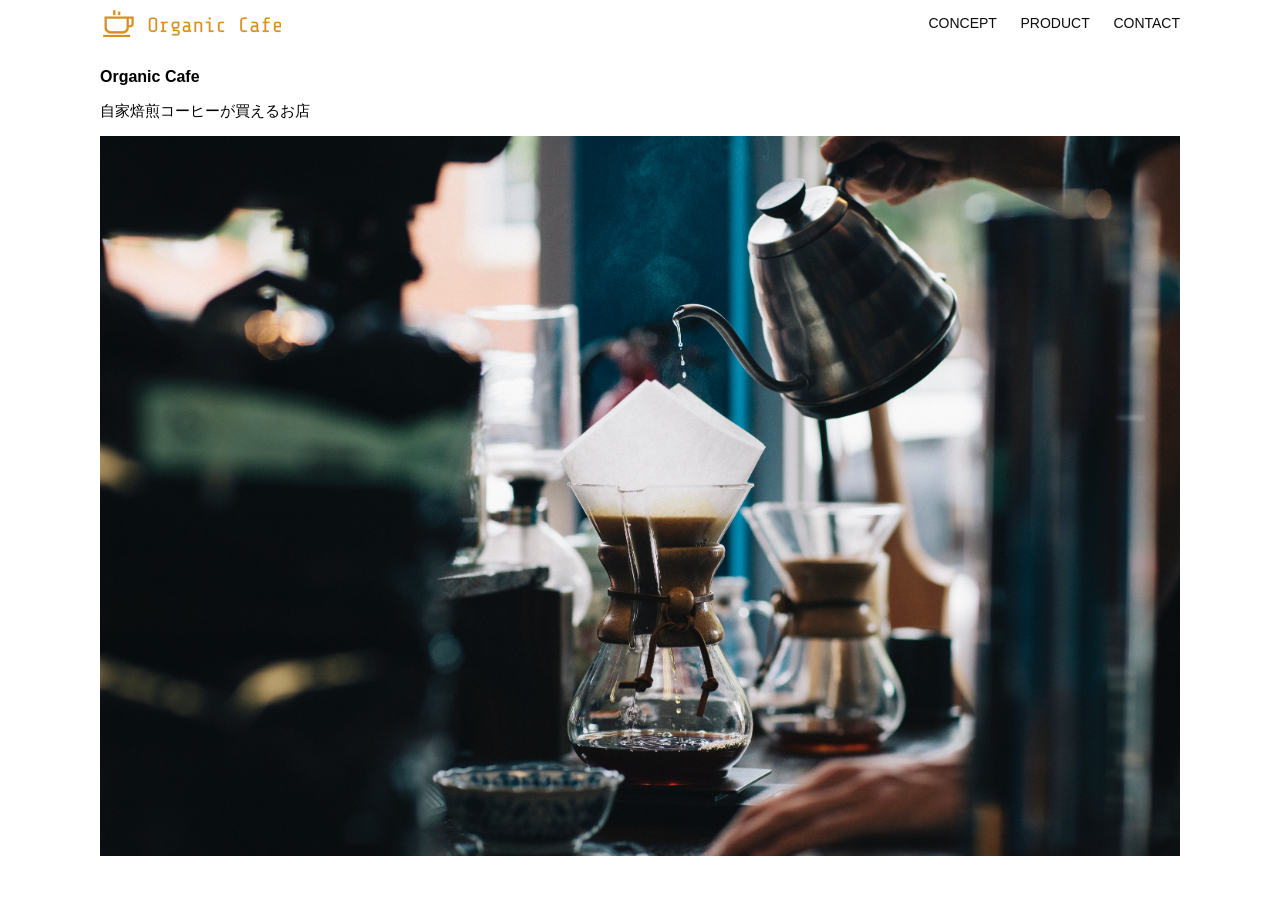
<file: kadai_013/index.html>
<!DOCTYPE html>
<html>

<head>
    <title>Organic Cafe</title>
    <meta charset="UTF-8" />
    <meta name="description" content="自家焙煎のコーヒーがお家で楽しめるOrganic Cafe" />
    <meta name="viewport" content="width=device-width, initial-scale=1.0" />
    <link rel="stylesheet" href="style.css" />
</head>

<body>
    <!-- ヘッダー -->
    <header>
        <!-- ロゴ -->
        <a href="index.html" id="logo"><img src="images/logo.png" alt="トップページに戻る" /></a>

        <!-- PC用ナビゲーション -->
        <nav id="nav-pc">
            <a href="index.html#concept">CONCEPT</a>
            <a href="index.html#product">PRODUCT</a>
            <a href="index.html#contact">CONTACT</a>
        </nav>

        <!-- スマホ用メニューボタン -->
        <img id="menu-sp" src="images/button-menu.png" alt="ナビゲーションを開く"
            onclick="document.getElementById('nav-sp').style.display = 'block'">
        <!-- <button id="menu-sp" onclick="document.getElementById('nav-sp').style.display = 'block'">
            <img src="images/button-menu.png" alt="ナビゲーションを開く">
        </button> -->

        <!-- スマホ用ナビゲーション -->
        <nav id="nav-sp">
            <ul>
                <li>
                    <img id="close" src="images/button-close.png" alt="ナビゲーションを閉じる"
                        onclick="document.getElementById('nav-sp').style.display = 'none'">
                </li>
                <li>
                    <a id="logo-sp" href="index.html"
                        onclick="document.getElementById('nav-sp').style.display = 'none'">
                        <img src="images/logo-sp.png" alt="トップページに戻る">
                    </a>
                </li>
                <li><a class="menu" href="index.html#concept"
                        onclick="document.getElementById('nav-sp').style.display = 'none'">CONCEPT</a></li>
                <li><a class="menu" href="index.html#product"
                        onclick="document.getElementById('nav-sp').style.display = 'none'">PRODUCT</a></li>
                <li><a class="menu" href="index.html#contact"
                        onclick="document.getElementById('nav-sp').style.display = 'none'">CONTACT</a></li>
            </ul>
        </nav>

    </header>

    <main>
        <article>
            <!-- メインビジュアル -->
            <section id="main-visual">
                <div id="main-message">
                    <h1>Organic Cafe</h1>
                    <p>自家焙煎コーヒーが買えるお店</p>
                </div>
                <img src="images/main-image.jpg" alt="コーヒーをハンドドリップで淹れる画像" />
            </section>
        </article>
    </main>
</body>

</html>
</file>
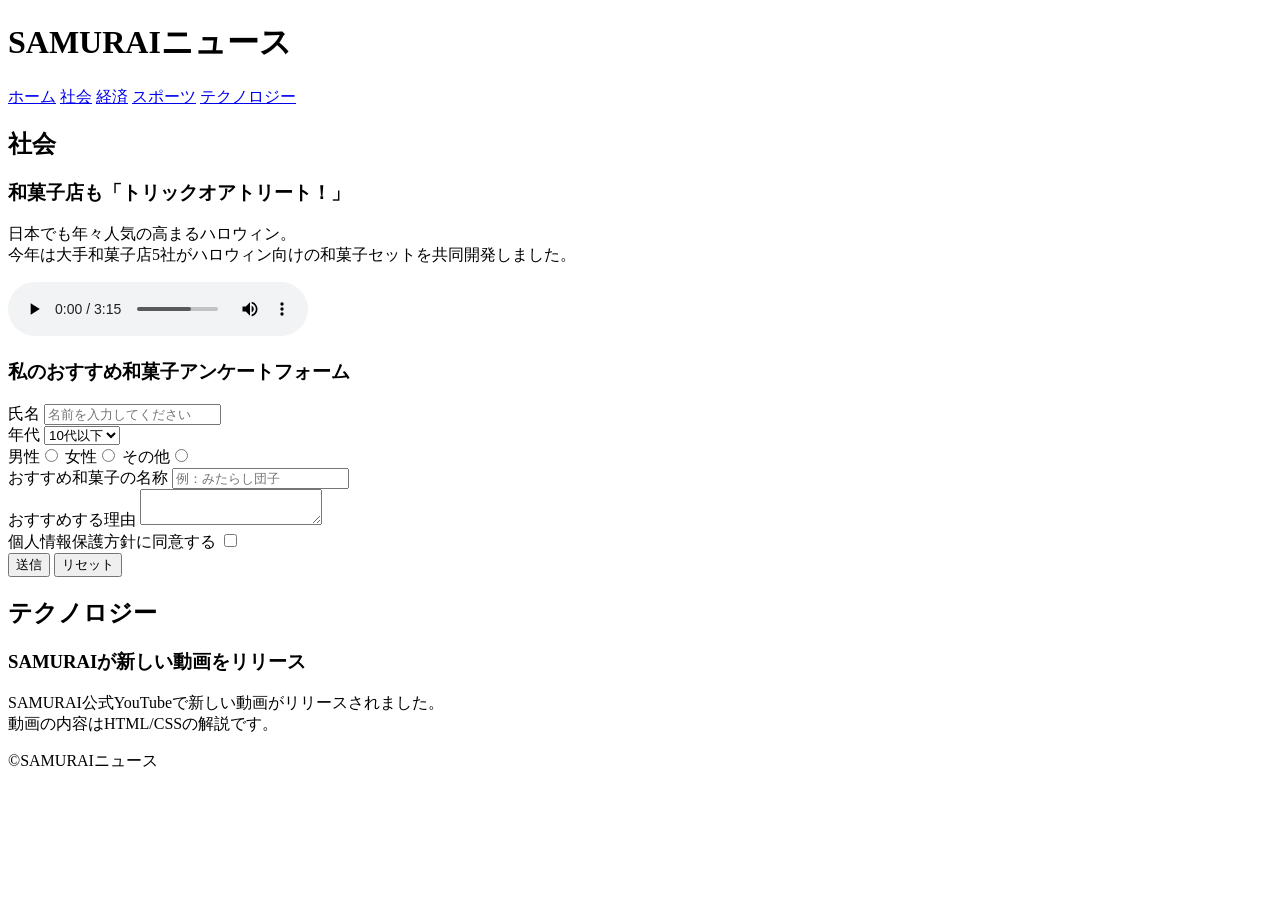
<file: kadai_008/kadai_008.html>
<!DOCTYPE html>
<html>
<head>
  <title>8章課題</title>
  <meta name="description" content="このページは8章の課題です。">
  <meta charset="UTF-8">
</head>
<body>
  <header>
    <h1>SAMURAIニュース</h1>
    <nav>
    <a href="https://www.sejuku.net/">ホーム</a>
    <a href="https://www.sejuku.net/">社会</a>
    <a href="https://www.sejuku.net/">経済</a>
    <a href="https://www.sejuku.net/">スポーツ</a>
    <a href="https://www.sejuku.net/">テクノロジー</a>
    </nav>
  </header>
  <main>
    <article>
      <h2>社会</h2>

      <section>
        <h3>和菓子店も「トリックオアトリート！」</h3>
        <p>日本でも年々人気の高まるハロウィン。<br>
           今年は大手和菓子店5社がハロウィン向けの和菓子セットを共同開発しました。
        </p>
        <audio src="ichi.mp3" controls></audio>
      </section>

      <section>
        <h3>私のおすすめ和菓子アンケートフォーム</h3>
        <form>
         <label>氏名</label> 
         <input type="text" placeholder="名前を入力してください">
         <br>

         <label>年代</label> 
         <select> 
         <option>10代以下</option>
         <option>20代</option>
         <option>30代</option>
         <option>40代以上</option>
         </select>
         <br>

         <label>男性</label><input type="radio" name="gender"> 
         <label>女性</label><input type="radio" name="gender">
         <label>その他</label><input type="radio" name="gender">  
         <br>

         <label>おすすめ和菓子の名称</label> 
         <input type="text" placeholder="例：みたらし団子">
         <br>

         <label>おすすめする理由</label> 
         <textarea></textarea> 
         <br>

         <label>個人情報保護方針に同意する</label> 
         <input type="checkbox"> 
         <br>

         <input type="submit" value="送信"> 
         <input type="reset" value="リセット">
         <br>

        </form>
      </section>
    </article>

    <article>
      <h2>テクノロジー</h2>
      <section>
        <h3>SAMURAIが新しい動画をリリース</h3>
        <p>SAMURAI公式YouTubeで新しい動画がリリースされました。<br>
           動画の内容はHTML/CSSの解説です。
        </p>
      </section>
    </article>
  </main>
  <footer>
    <p>&copy;SAMURAIニュース</p>
  </footer>
</body>
</html>
</file>
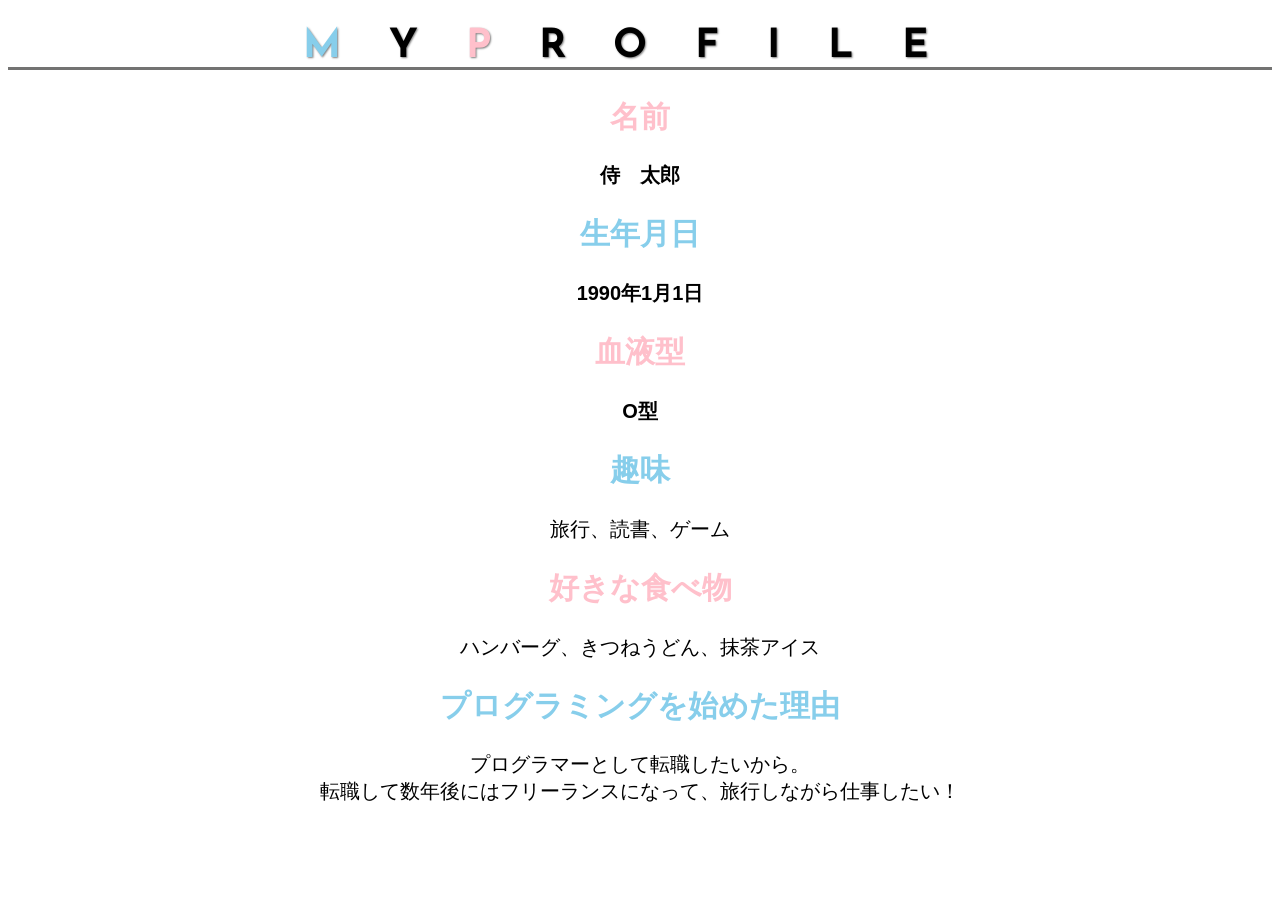
<file: kadai_015/kadai_015.html>
<!DOCTYPE html>
<html>
<head>
  <title>15章課題</title>
  <meta charset="UTF-8">
  <meta name="description" content="このページは15章の課題です。">
  <link rel="stylesheet" href="style.css">
  <link rel="preconnect" href="https://fonts.googleapis.com">
  <link rel="preconnect" href="https://fonts.gstatic.com" crossorigin>
  <link href="https://fonts.googleapis.com/css2?family=Josefin+Sans&display=swap" rel="stylesheet">
</head>
<body>
   <h1><span class="blue">M</span>Y<span class="pink">P</span>ROFILE</h1>
  <div id="basic">
    <h2 class="pink">名前</h2>
    <p>侍　太郎</p>
    <h2 class="blue">生年月日</h2>
    <p>1990年1月1日</p>
    <h2 class="pink">血液型</h2>
    <p>O型</p>
  </div>
  <h2 class="blue">趣味</h2>
  <p>旅行、読書、ゲーム</p>
  <h2 class="pink">好きな食べ物</h2>
  <p>ハンバーグ、きつねうどん、抹茶アイス</p>
  <h2 class="blue">プログラミングを始めた理由</h2>
  <p>プログラマーとして転職したいから。<br>転職して数年後にはフリーランスになって、旅行しながら仕事したい！</p>
</body>
</html>
</file>
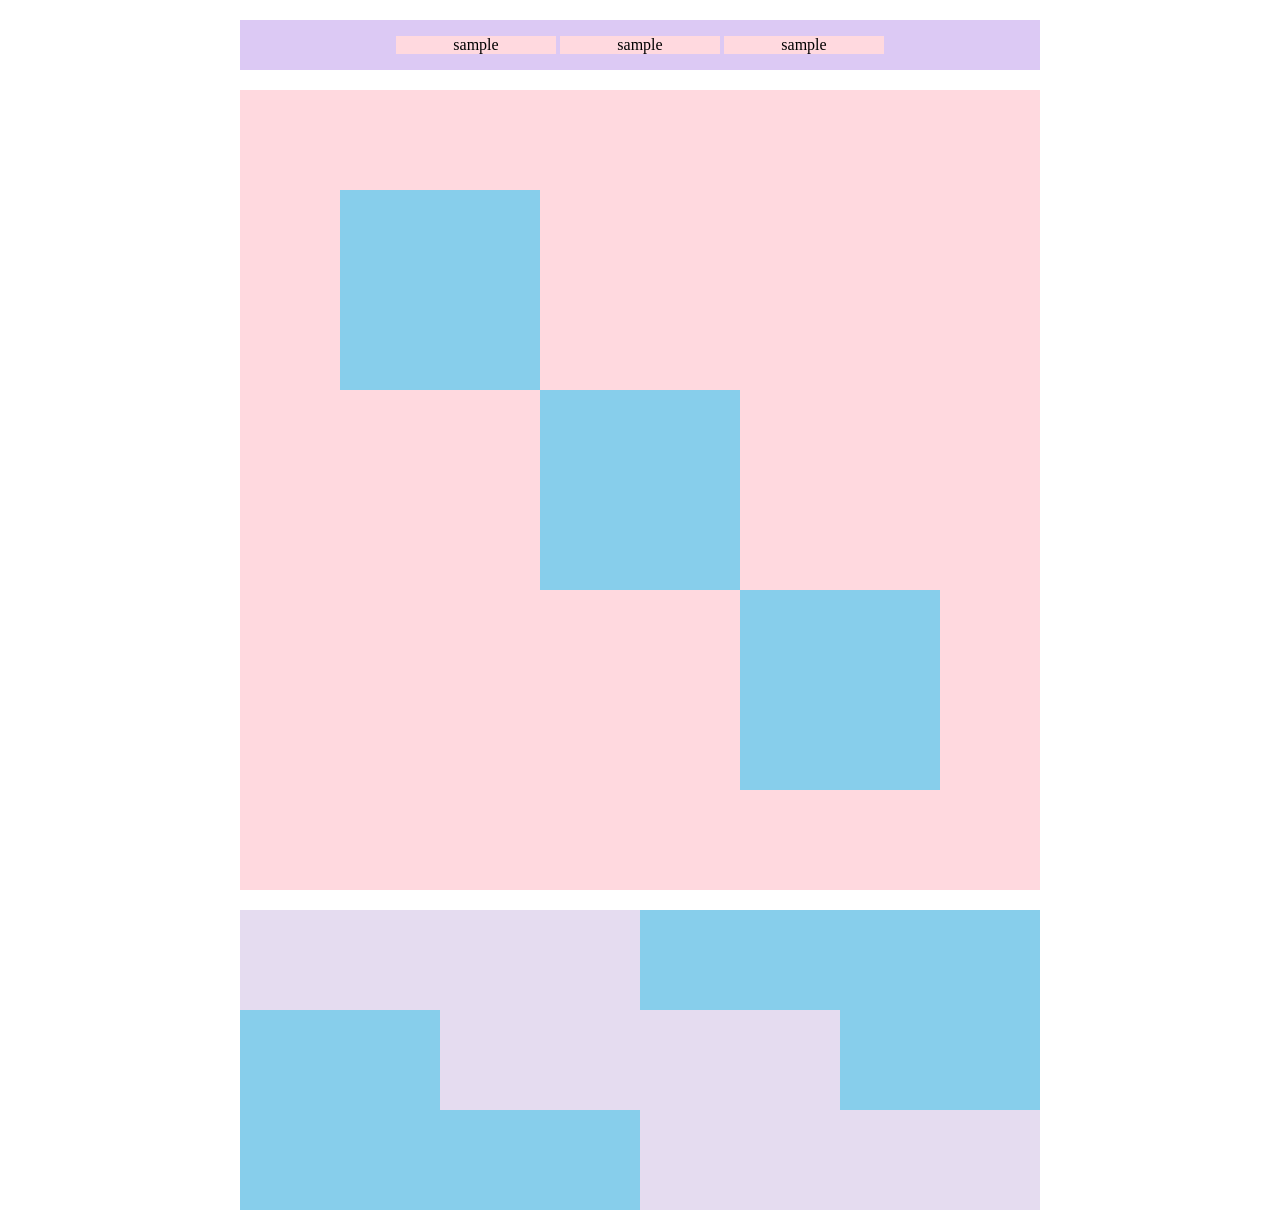
<file: kadai_018/kadai_018.html>
<!DOCTYPE html>
<html>
<head>
  <meta charset="UTF-8">
  <link rel="stylesheet" href="style.css">
  <meta name="description" content="このページは18章の課題です。">
  <title>18章課題</title>
</head>
<body>
  <div id="top">
    <p class="top-child">sample</p>
    <p class="top-child">sample</p>
    <p class="top-child">sample</p>
  </div>
  <div id="middle">
    <div id="middle-child01"></div>
    <div id="middle-child02"></div>
    <div id="middle-child03"></div>
  </div>
  <div id="bottom">
    <div id="bottom-child01"></div>
    <div id="bottom-child02"></div>
    <div id="bottom-child03"></div>
  </div>
</body>
</html>
</file>
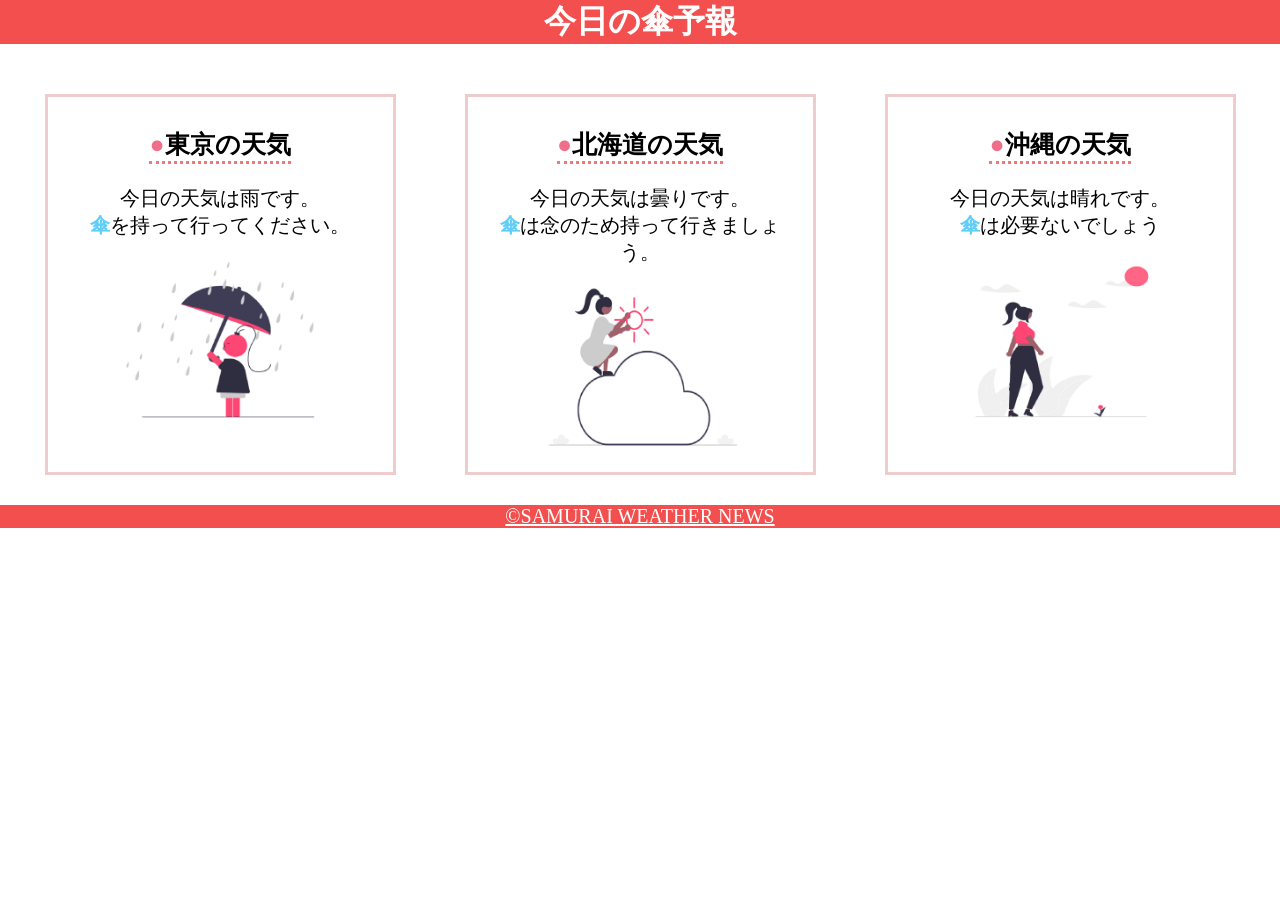
<file: kadai_022/kadai_022.html>
<!DOCTYPE html>
<html>
    <head>
        <meta charset="UTF-8">
        <meta name="viewport" content="width=device-width, initial-scale=1.0">
        <link rel="stylesheet" href="style.css">
        <meta name="description" content="このページは22章の課題です。">
        <title>22章課題</title>
    </head>
    <body>
       
        <header>
            <h1>今日の傘予報</h1>
        </header>  
 
        <main>

            <div id="parent">
                <div class="contents">
                    <h2>東京の天気</h2>
                    <p>今日の天気は雨です。</p>
                    <p>傘を持って行ってください。</p>
                    <img src="images/rainy.png" alt="雨">
                </div>
 
                <div class="contents">
                    <h2>北海道の天気</h2>
                    <p>今日の天気は曇りです。</p>
                    <p>傘は念のため持って行きましょう。</p>
                    <img src="images/cloudy.png" alt="曇り">
                </div>
 
                <div class="contents">
                    <h2>沖縄の天気</h2>
                    <p>今日の天気は晴れです。</p>
                    <p>傘は必要ないでしょう</p>
                    <img src="images/sunny.png" alt="晴れ">
                </div>

            </div>    
 
        </main>
 
        <footer>
            <a href="https://www.sejuku.net/corp/">&copy;SAMURAI WEATHER NEWS</a>
         </footer>
 
    </body>
</html>
</file>
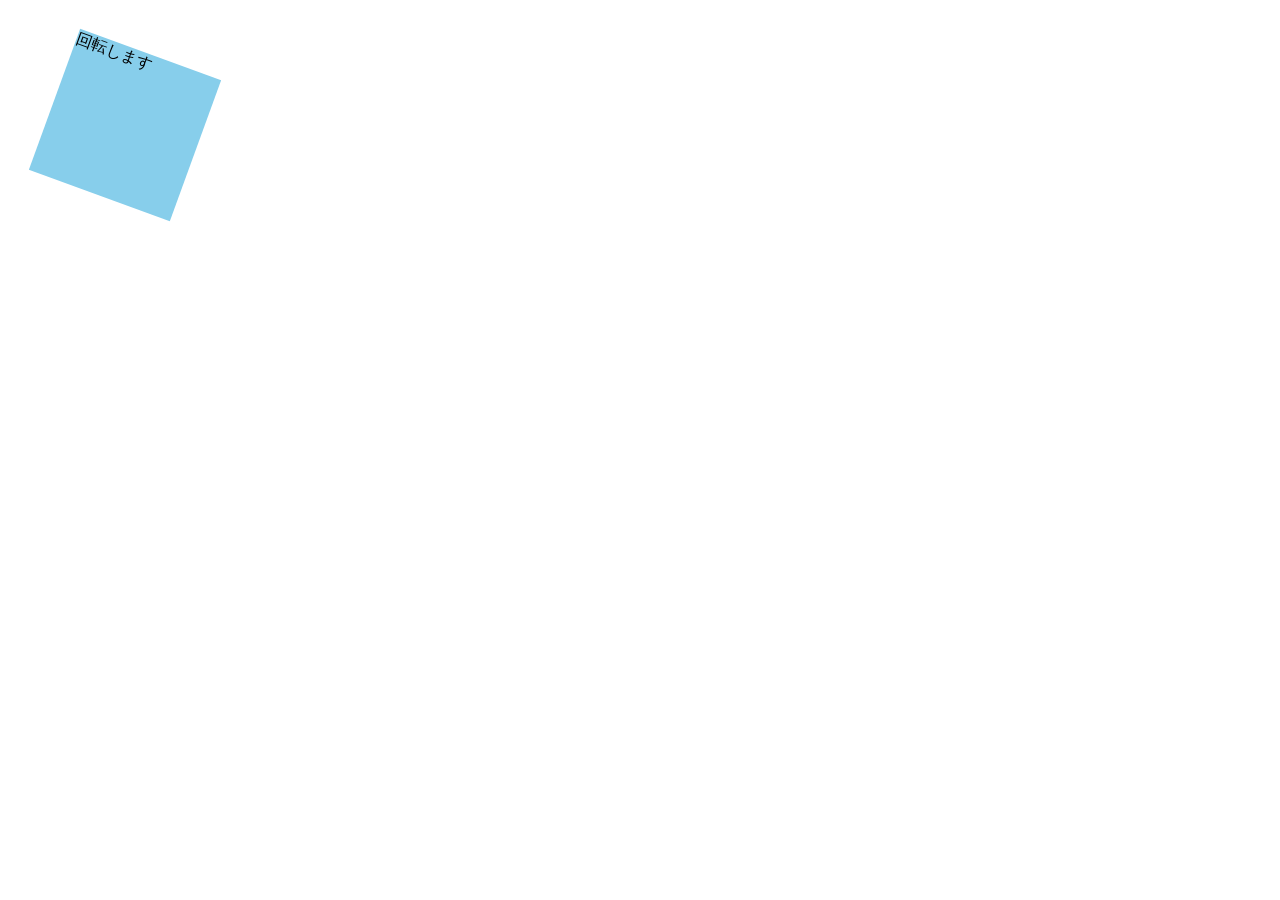
<file: kadai_mdn_css/mdn.html>
<!DOCTYPE html>
<html>

<head>
    <style>
        div {
            position: absolute;
            left: 50px;
            top: 50px;
            width: 150px;
            height: 150px;
            background-color: skyblue;
            rotate: 20deg;
        }
    </style>
</head>

<body>
    <div>
        回転します
    </div>

</body>

</html>
</file>
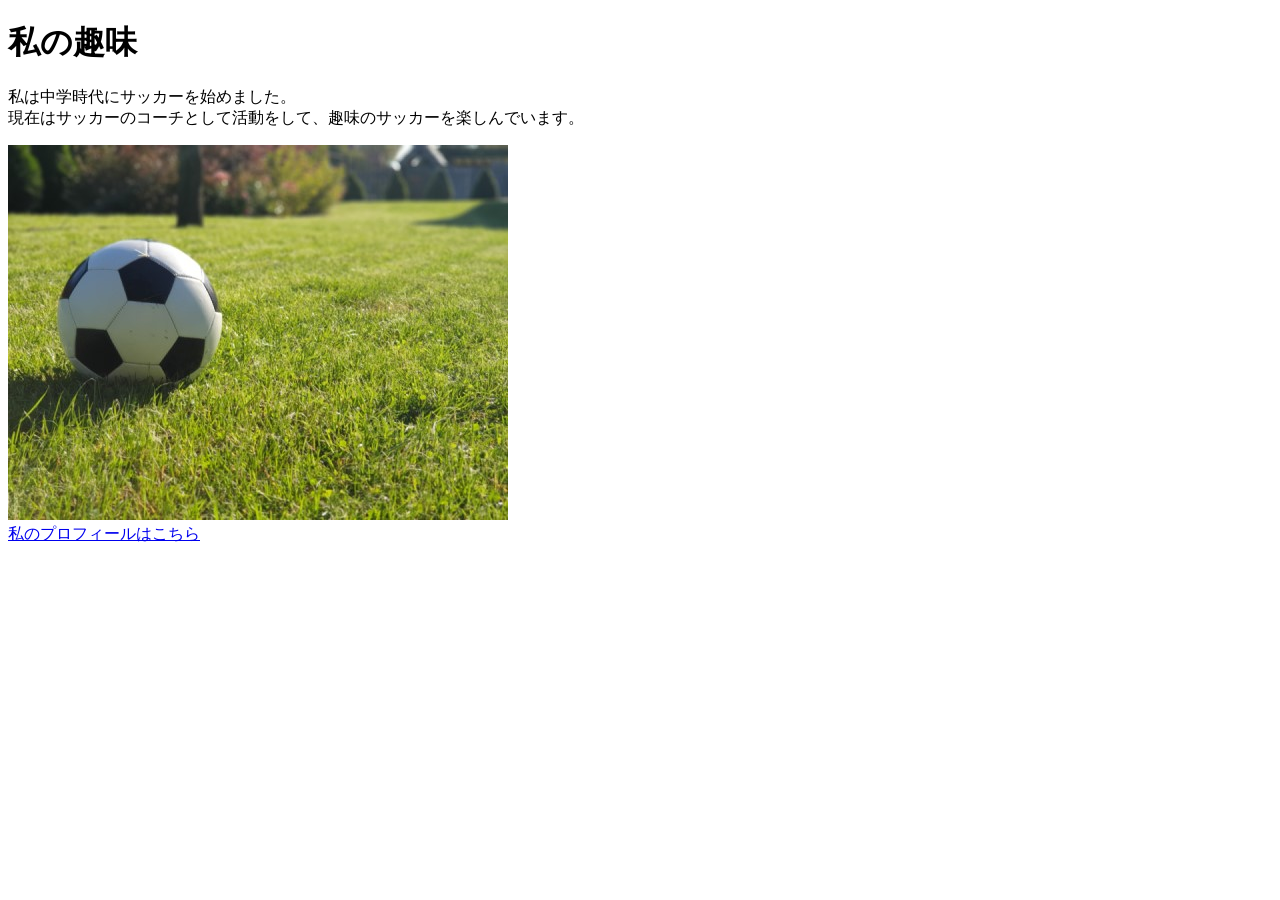
<file: kadai_005/html/kadai_005.html>
<!DOCTYPE html>
<html>
<head>
  <title>5章課題</title>
  <meta name="description" content="このページは5章の課題です。">
  <meta charset="UTF-8">
</head>
<body>
  <h1>私の趣味</h1>
  <p>私は中学時代にサッカーを始めました。<br>
    現在はサッカーのコーチとして活動をして、趣味のサッカーを楽しんでいます。
  </p>
  <img src="../images/sample.jpg" alt="サッカーボール"><br>
  <a href="https://x.com/samuraijuku">私のプロフィールはこちら</a>
</body>
</html>
</file>
<file: kadai_013/style.css>
/* PC、スマホ共通スタイル */
body {
    font-family: "Source Sans Pro", "Hiragino Kaku Gothic ProN", Meiryo, Arial,
        sans-serif;
}


h1,
p {
    font-size: 15px;
}

h1 {
    font-size: 16px;
    font-weight: bold;
}

#main-visual>img {
    width: 100%;
}

/*================
PC用のスタイル 
=================*/
@media screen and (min-width: 768px) {

    /* 横幅設定 */
    body {
        max-width: 1080px;
        min-width: 960px;
        margin: 0 auto 0 auto;
    }

    #menu-sp,
    #nav-sp {
        display: none;
    }

    /* ヘッダー */
    header {
        display: flex;
        justify-content: space-between;
    }

    /* ナビゲーションのレイアウト */
    #nav-pc {
        text-align: right;
        font-size: 14px;
        padding-top: 15px;
    }

    /* ナビゲーションのリンクの装飾設定 */
    #nav-pc>a {
        text-decoration: none;
        margin-left: 20px;
    }

    #nav-pc>a:link {
        color: #0d0d0d;
    }

    #nav-pc>a:visited {
        color: #0d0d0d;
    }

    #nav-pc>a:hover {
        color: #0d0d0d;
        text-decoration: underline;
    }

    #nav-pc>a:active {
        color: #0d0d0d;
    }
}

/*================
スマホ用のスタイル 
=================*/
@media screen and (max-width: 767px) {

    body {
        min-width: 375px;
        margin: 0
    }


    /* PC用ナビゲーション非表示 */
    #nav-pc {
        display: none;
    }

    /* ハンバーガーメニュー */
    #menu-sp {
        float: right;
        padding: 0;
    }

    /* スマホ用ナビゲーションの表示切替*/
    /* 初期状態、レイアウトと非表示設定 */
    #nav-sp {
        background-color: #ce933e;
        position: absolute;
        left: 0;
        top: 0;
        height: 100%;
        width: 100%;
        display: none;
        z-index: 100;
    }

    #nav-sp ul {
        padding-left: 0;
    }

    #nav-sp li {
        list-style: none;
    }

    /* ×ボタン */
    #close {
        position: absolute;
        top: 20px;
        right: 20px;
    }

    /* ナビゲーションメニュー用ロゴ */
    #logo-sp {
        margin: 80px 0 30px 20px;
    }

    /* ナビゲーションのリンクの装飾設定 */
    #nav-sp a {
        display: block;
    }

    #nav-sp a:link {
        color: #ffffff;
    }

    #nav-sp a:visited {
        color: #ffffff;
    }

    #nav-sp a:hover {
        color: #ffffff;
        text-decoration: underline;
    }

    #nav-sp a:active {
        color: #ffffff;
    }

    #nav-sp .menu {
        text-decoration: none;
        display: block;
        margin: 0 20px 0 20px;
        height: 44px;
        font-size: 16px;
        background-image: url("images/arrow.png");
        background-repeat: no-repeat;
        background-position: right top;
    }
}
</file>
<file: kadai_015/style.css>
body {
  font-family: "Arial", "Meiryo", sans-serif;
  text-align: center;
}

html{
  font-size: 20px;
}


h1{
  font-family: "Josefin Sans", sans-serif;
  font-size: 2rem;
  letter-spacing: 1.2em;
  text-shadow: 1px 1px 2px gray;
  border-bottom: solid 3px rgb(115, 115, 114);
}

.blue{
color:  skyblue;
}

.pink{
color:  rgb(255, 192, 203) ;
}

#basic > p{
    font-weight: bold;
}
</file>
<file: kadai_018/style.css>
#top {
 width: 800px;
 background-color: #dcc9f4;
 margin-top: 20px;
 margin-bottom: 20px;
 margin-left: auto;
 margin-right: auto;
 text-align: center;
}

.top-child{
 width: 20%;
 background-color: #ffd9df;
 display: inline-block;
}

#middle{
 width: 800px;
 height: 800px;
 margin-top: 20px;
 margin-bottom: 20px;
 background-color: #ffd9df;
 margin-left: auto;
 margin-right: auto;
 position: relative
 }

#middle-child01{
 width: 200px;
 height: 200px;
 background-color: #87ceeb;
 position: absolute;
 top: 100px;
 left: 100px; 
}

#middle-child02{
 width: 200px;
 height: 200px;
 background-color: #87ceeb;
 position: absolute;
 top: 300px;
 left: 300px; 
}

#middle-child03{
 width: 200px;
 height: 200px;
 background-color: #87ceeb;
 position: absolute;
 top: 500px;
 left: 500px; 
}

#bottom{
 width: 800px;
 height :300px;
 background-color: #87ceeb;
 margin-left: auto;
 margin-right: auto;
}

#bottom-child01{
 width: 400px;
 height: 100px;
 background-color: #e5dcf0;
}

#bottom-child02{
 width: 400px;
 height: 100px;
 background-color: #e5dcf0;
 position: relative;
 left: 200px; 
}

#bottom-child03{
 width: 400px;
 height: 100px;
 background-color: #e5dcf0;
 position: relative;
 left: 400px; 
}
</file>
<file: kadai_022/style.css>
body,
h1,
p {
    margin: 0;
}

p,
a {
    font-size: 20px;
}

header {
    margin-bottom: 20px;
    background-color: rgb(244, 79, 79);
    text-align: center;
}

h1 {
    color: rgb(255, 255, 255);
    }

main {
    padding: 10px;
}

#parent {
    display: flex;
    justify-content: space-around
}

.contents {
    border: 3px solid rgb(238, 204, 204);
    flex-basis: 25%;
    padding: 10px 15px;
    margin: 20px 0px;
    display: flex;
    flex-direction: column;
    align-items: center;
    text-align: center;
}

h2 {
    font-size: 25px;
    border-bottom: 3px dotted rgb(236, 122, 122);
}

h2::before {
    content: "●";
    color: rgb(239, 111, 139);
}

.contents p:nth-of-type(2)::first-letter {
    font-weight: bold;
    color: rgb(97, 206, 249)
}

.contents img {
    margin: 10px 0px;
    width: 70%;
}

footer {
    background-color: rgb(244, 79, 79);
    text-align: center;
}

a:link {
    color: rgb(255, 255, 255);
}

a:visited {
    color: rgb(193, 234, 251);
}

a:hover {
    color: rgb(245, 178, 168);
}

@media screen and (max-width: 768px) {
    h2 {
        font-size: 30px;
    }

    p {
        font-size: 25px;
    }

    #parent {
        flex-direction: column;
    }
}
</file>
